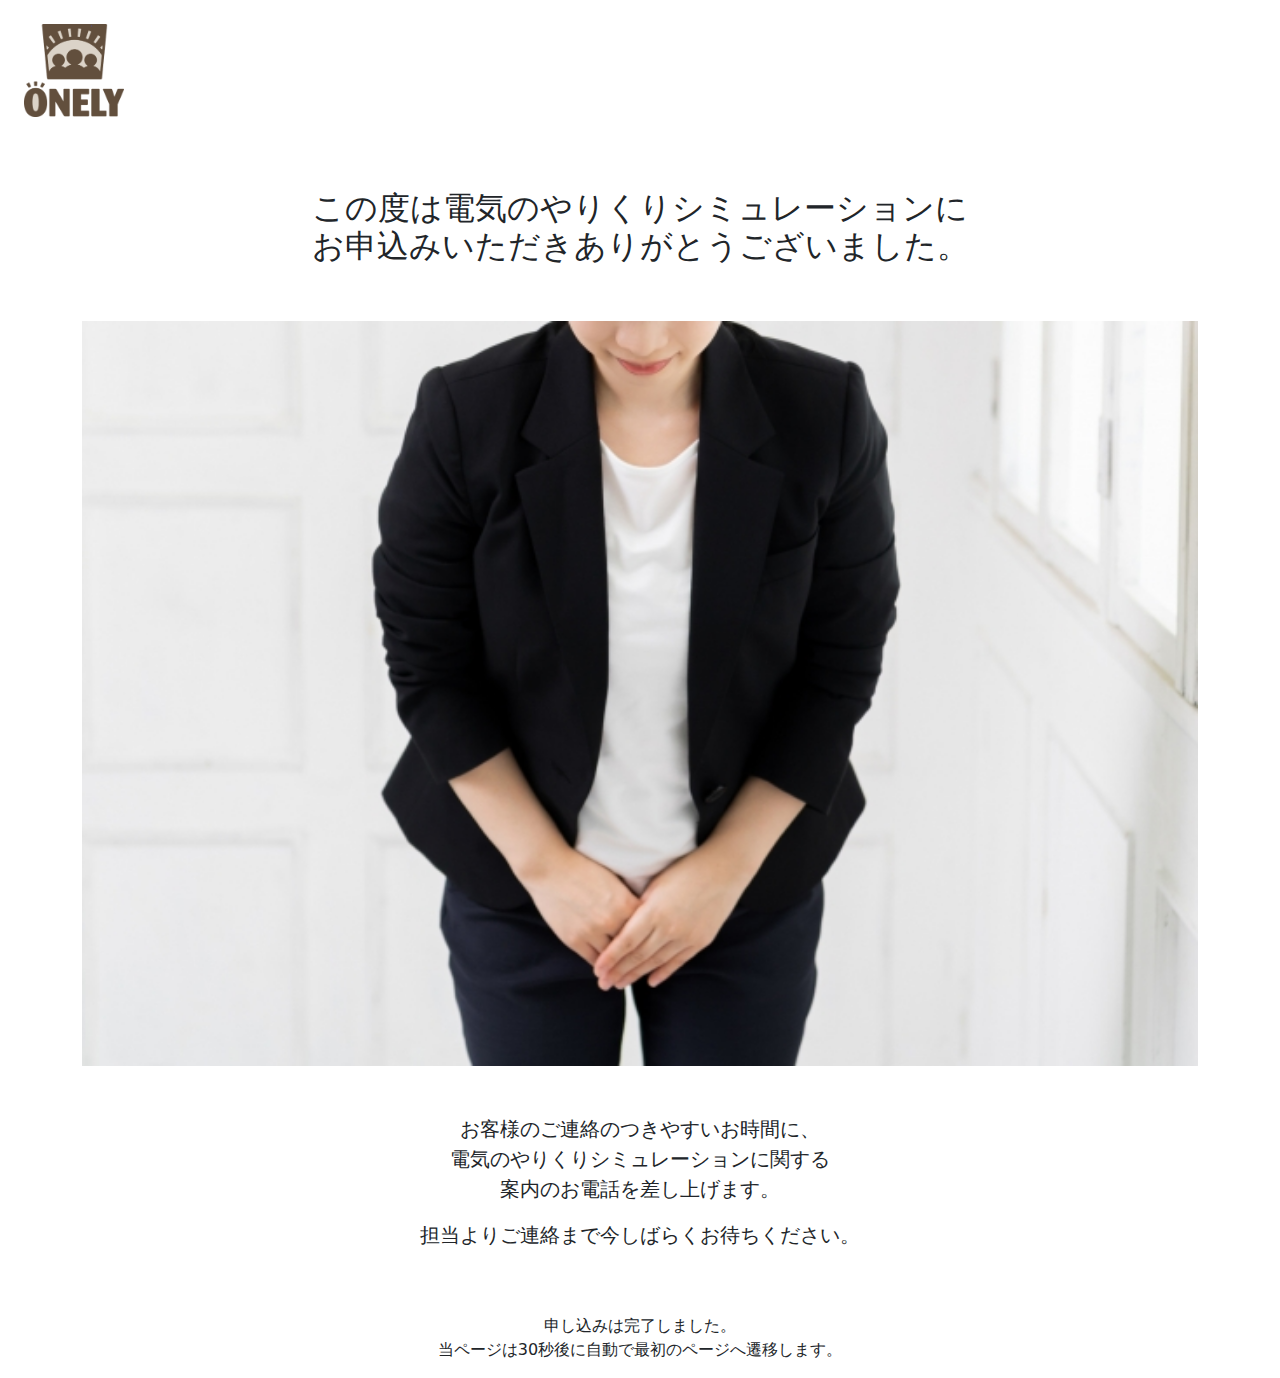
<file: form_check.html>
<!DOCTYPE html>
<html lang="en">
<head>
    <meta charset="UTF-8">
    <meta name="viewport" content="width=device-width, initial-scale=1.0">
    <title>申し込み完了ページ</title>
    <script src="https://code.jquery.com/jquery-3.7.1.min.js" integrity="sha256-/JqT3SQfawRcv/BIHPThkBvs0OEvtFFmqPF/lYI/Cxo=" crossorigin="anonymous"></script>
    <link href="css/bootstrap.min.css" rel="stylesheet">
    <link rel="icon" type="image/png" sizes="16x16"  href="img/favicon-16x16.png">
    <meta name="msapplication-TileColor" content="#ffffff">
    <meta name="theme-color" content="#ffffff">
    <style>
        .logo-img {
            width: 100px;
            margin: 24px;
        }
    </style>
</head>
<body>
    <div class="row">
        <a href="https://www.onely.group/" class="logo-link" style="">
            <img class="logo-img" src="img/logo_onely.png" alt="">
        </a>
    </div>
    <div class="container">
        
        <div class="row text-center my-5">
            <h2>この度は電気のやりくりシミュレーションに<br>お申込みいただきありがとうございました。</h2>
        </div>
        <div class="row">
            <img width="100%" src="img/4021505_s.jpg" alt="">
        </div>
        <div class="row fs-5 px-4 text-center py-5">
            <p>お客様のご連絡のつきやすいお時間に、<br>電気のやりくりシミュレーションに関する<br>案内のお電話を差し上げます。</p>
            <p>担当よりご連絡まで今しばらくお待ちください。</p>
        </div>
        <div class="row text-center">
            <p>
                申し込みは完了しました。<br>
                当ページは<span id="time" class="time">30</span>秒後に自動で最初のページへ遷移します。
            </p>

        </div>
    </div>
    <script>
        setTimeout(function(){
        window.location.href = 'index.html';
        }, 30000);

        let count = 30;
    </script>
</body>
</html>
</file>
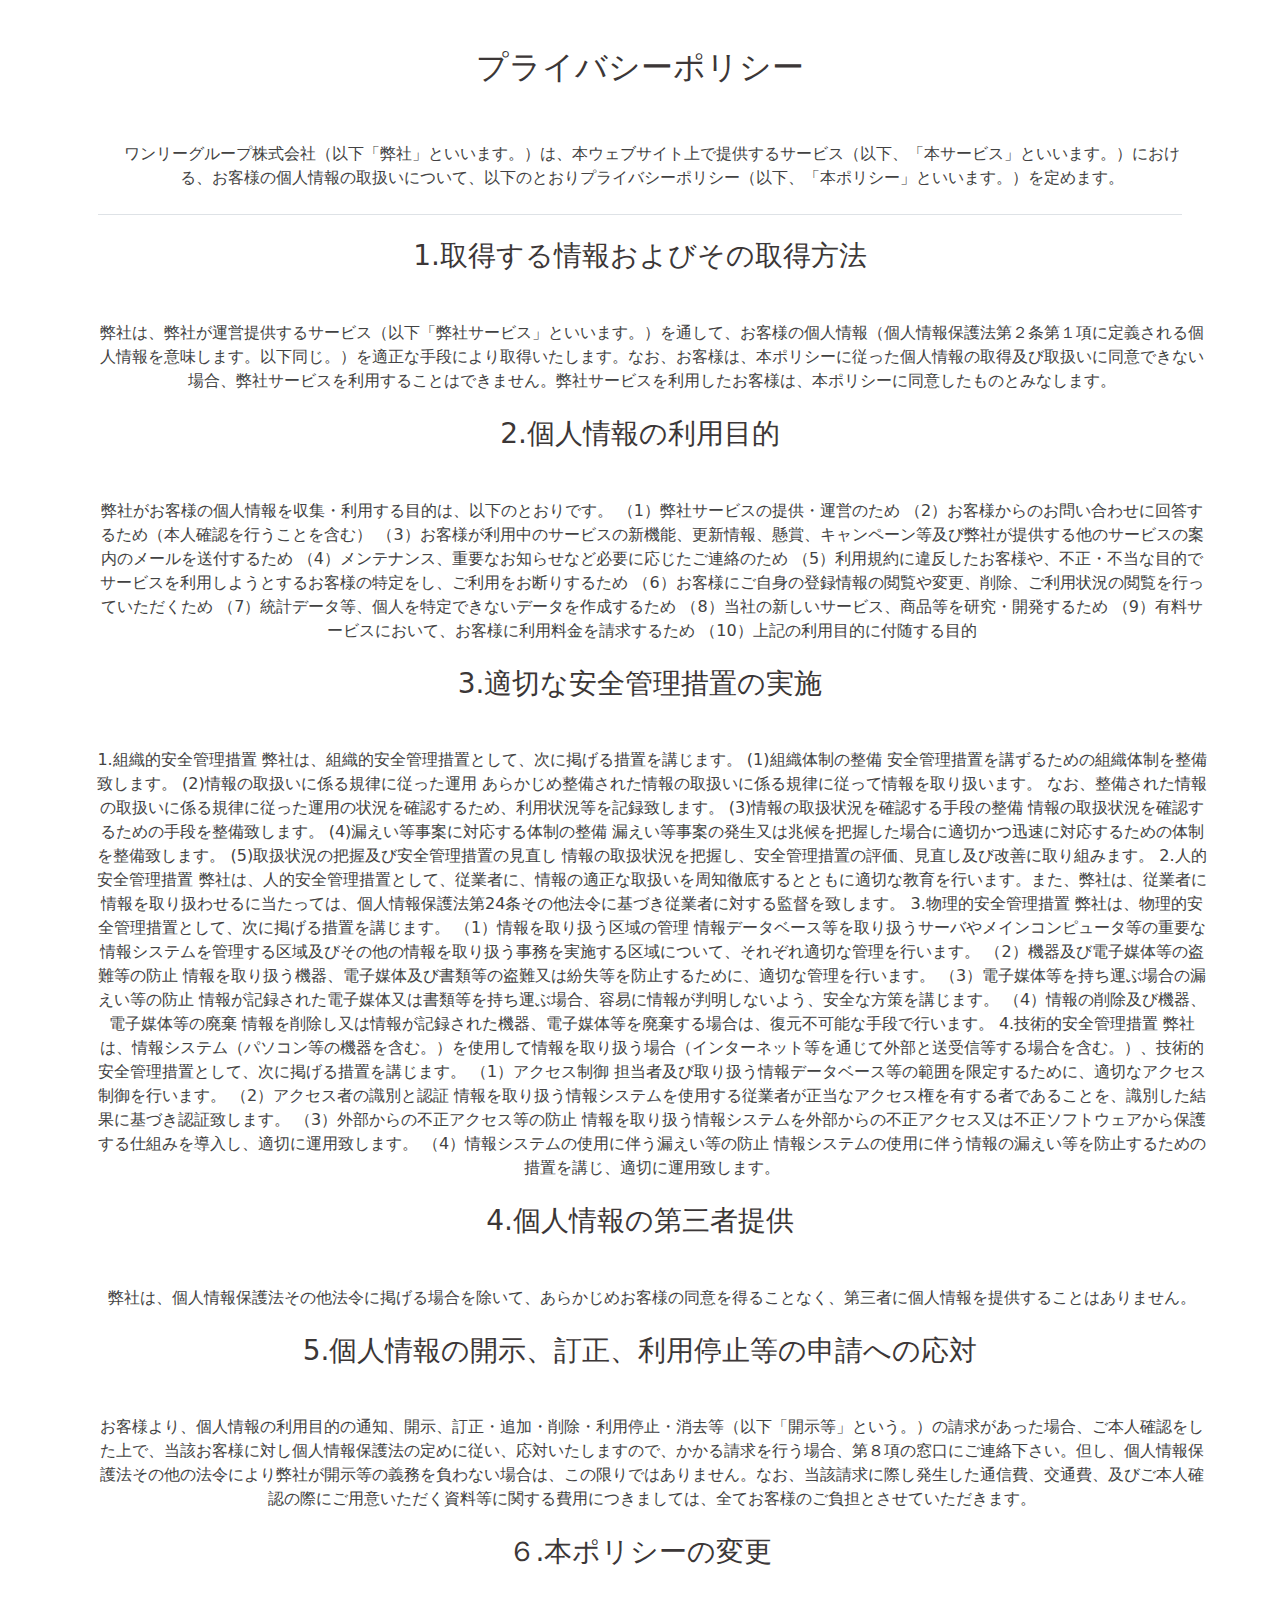
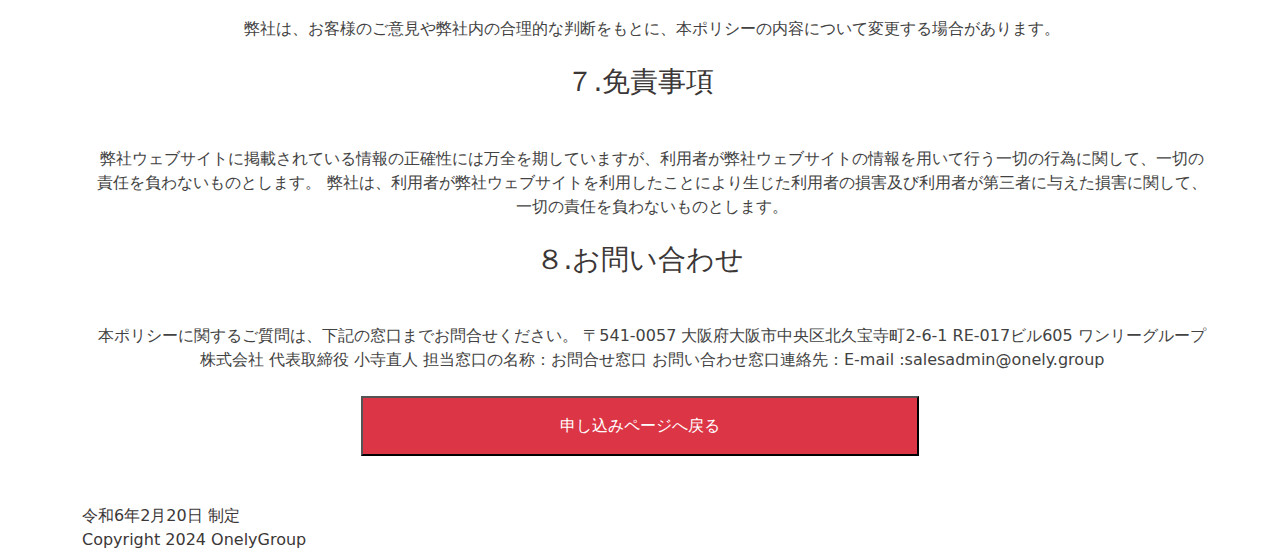
<file: privacypolicy.html>
<!DOCTYPE html>
<html lang="en">
<head>
    <meta charset="UTF-8">
    <meta name="viewport" content="width=device-width, initial-scale=1.0">
    <title>プライバシーポリシーについて</title>
    <link href="css/bootstrap.min.css" rel="stylesheet">
    <link rel="icon" type="image/png" sizes="16x16"  href="img/favicon-16x16.png">
    <meta name="msapplication-TileColor" content="#ffffff">
    <meta name="theme-color" content="#ffffff">
</head>
<style>
    body {
        color: rgb(60, 55, 55);
    }
    p {
        margin: 24px 12px;
        color: rgb(66, 66, 66);
    }
    h3 {
        margin: 48px auto;
    }
</style>
<body>
    <div class="container">
        <div class="row text-center border-bottom mb-4 mx-3">
            <h2 class="py-5">プライバシーポリシー</h2>
            <p>
                ワンリーグループ株式会社（以下「弊社」といいます。）は、本ウェブサイト上で提供するサービス（以下、「本サービス」といいます。）における、お客様の個人情報の取扱いについて、以下のとおりプライバシーポリシー（以下、「本ポリシー」といいます。）を定めます。
            </p>
        </div>
        
        <div class="row text-center">
            <h3>
                1.取得する情報およびその取得方法
            </h3>
            <p>弊社は、弊社が運営提供するサービス（以下「弊社サービス」といいます。）を通して、お客様の個人情報（個人情報保護法第２条第１項に定義される個人情報を意味します。以下同じ。）を適正な手段により取得いたします。なお、お客様は、本ポリシーに従った個人情報の取得及び取扱いに同意できない場合、弊社サービスを利用することはできません。弊社サービスを利用したお客様は、本ポリシーに同意したものとみなします。</p>
            <h3>
                2.個人情報の利用目的
            </h3>
            <p>弊社がお客様の個人情報を収集・利用する目的は、以下のとおりです。
        
                （1）弊社サービスの提供・運営のため
                （2）お客様からのお問い合わせに回答するため（本人確認を行うことを含む）
                （3）お客様が利用中のサービスの新機能、更新情報、懸賞、キャンペーン等及び弊社が提供する他のサービスの案内のメールを送付するため
                （4）メンテナンス、重要なお知らせなど必要に応じたご連絡のため
                （5）利用規約に違反したお客様や、不正・不当な目的でサービスを利用しようとするお客様の特定をし、ご利用をお断りするため
                （6）お客様にご自身の登録情報の閲覧や変更、削除、ご利用状況の閲覧を行っていただくため
                （7）統計データ等、個人を特定できないデータを作成するため
                （8）当社の新しいサービス、商品等を研究・開発するため
                （9）有料サービスにおいて、お客様に利用料金を請求するため
                （10）上記の利用目的に付随する目的</p>
            <h3>
                3.適切な安全管理措置の実施
            </h3>
            <p>1.組織的安全管理措置
                弊社は、組織的安全管理措置として、次に掲げる措置を講じます。
                (1)組織体制の整備
                安全管理措置を講ずるための組織体制を整備致します。
                (2)情報の取扱いに係る規律に従った運用
                あらかじめ整備された情報の取扱いに係る規律に従って情報を取り扱います。
                なお、整備された情報の取扱いに係る規律に従った運用の状況を確認するため、利用状況等を記録致します。
                (3)情報の取扱状況を確認する手段の整備
                情報の取扱状況を確認するための手段を整備致します。
                (4)漏えい等事案に対応する体制の整備
                漏えい等事案の発生又は兆候を把握した場合に適切かつ迅速に対応するための体制を整備致します。
                (5)取扱状況の把握及び安全管理措置の見直し
                情報の取扱状況を把握し、安全管理措置の評価、見直し及び改善に取り組みます。
                
                2.人的安全管理措置
                弊社は、人的安全管理措置として、従業者に、情報の適正な取扱いを周知徹底するとともに適切な教育を行います。また、弊社は、従業者に情報を取り扱わせるに当たっては、個人情報保護法第24条その他法令に基づき従業者に対する監督を致します。
                
                3.物理的安全管理措置
                弊社は、物理的安全管理措置として、次に掲げる措置を講じます。
                （1）情報を取り扱う区域の管理
                情報データベース等を取り扱うサーバやメインコンピュータ等の重要な情報システムを管理する区域及びその他の情報を取り扱う事務を実施する区域について、それぞれ適切な管理を行います。
                （2）機器及び電子媒体等の盗難等の防止
                情報を取り扱う機器、電子媒体及び書類等の盗難又は紛失等を防止するために、適切な管理を行います。
                （3）電子媒体等を持ち運ぶ場合の漏えい等の防止
                情報が記録された電子媒体又は書類等を持ち運ぶ場合、容易に情報が判明しないよう、安全な方策を講じます。
                （4）情報の削除及び機器、電子媒体等の廃棄
                情報を削除し又は情報が記録された機器、電子媒体等を廃棄する場合は、復元不可能な手段で行います。
                
                4.技術的安全管理措置
                弊社は、情報システム（パソコン等の機器を含む。）を使用して情報を取り扱う場合（インターネット等を通じて外部と送受信等する場合を含む。）、技術的安全管理措置として、次に掲げる措置を講じます。
                （1）アクセス制御
                担当者及び取り扱う情報データベース等の範囲を限定するために、適切なアクセス制御を行います。
                （2）アクセス者の識別と認証
                情報を取り扱う情報システムを使用する従業者が正当なアクセス権を有する者であることを、識別した結果に基づき認証致します。
                （3）外部からの不正アクセス等の防止
                情報を取り扱う情報システムを外部からの不正アクセス又は不正ソフトウェアから保護する仕組みを導入し、適切に運用致します。
                （4）情報システムの使用に伴う漏えい等の防止
                情報システムの使用に伴う情報の漏えい等を防止するための措置を講じ、適切に運用致します。
                </p>
            <h3>
                4.個人情報の第三者提供
            </h3>
            <p>弊社は、個人情報保護法その他法令に掲げる場合を除いて、あらかじめお客様の同意を得ることなく、第三者に個人情報を提供することはありません。</p>
            <h3>
                5.個人情報の開示、訂正、利用停止等の申請への応対
            </h3>
            <p>
                お客様より、個人情報の利用目的の通知、開示、訂正・追加・削除・利用停止・消去等（以下「開示等」という。）の請求があった場合、ご本人確認をした上で、当該お客様に対し個人情報保護法の定めに従い、応対いたしますので、かかる請求を行う場合、第８項の窓口にご連絡下さい。但し、個人情報保護法その他の法令により弊社が開示等の義務を負わない場合は、この限りではありません。なお、当該請求に際し発生した通信費、交通費、及びご本人確認の際にご用意いただく資料等に関する費用につきましては、全てお客様のご負担とさせていただきます。
            </p>
            <h3>
                ６.本ポリシーの変更
            </h3>
            <p>弊社は、お客様のご意見や弊社内の合理的な判断をもとに、本ポリシーの内容について変更する場合があります。</p>
            <h3>
                ７.免責事項
            </h3>
            <p>弊社ウェブサイトに掲載されている情報の正確性には万全を期していますが、利用者が弊社ウェブサイトの情報を用いて行う一切の行為に関して、一切の責任を負わないものとします。
                弊社は、利用者が弊社ウェブサイトを利用したことにより生じた利用者の損害及び利用者が第三者に与えた損害に関して、一切の責任を負わないものとします。</p>
            <h3>
                ８.お問い合わせ
            </h3>
            <p>本ポリシーに関するご質問は、下記の窓口までお問合せください。
        
                〒541-0057
                大阪府大阪市中央区北久宝寺町2-6-1 RE-017ビル605
                ワンリーグループ株式会社
                代表取締役 小寺直人
                担当窓口の名称：お問合せ窓口
                お問い合わせ窓口連絡先：E-mail :salesadmin@onely.group</p>
        </div>
        <div class="row">
            <div class="mx-auto text-center mb-5">
                <a class="text-decoration-none fs-6 fw-bold text-white"  href="index.html">
                    <button class="bg-danger text-white p-3 w-50">申し込みページへ戻る</button>
                </a>
            </div>
            
            <span>令和6年2月20日 制定</span>
            <span>Copyright 2024 OnelyGroup</span>
        </div>
    </div>
    
</body>
</html>
</file>
